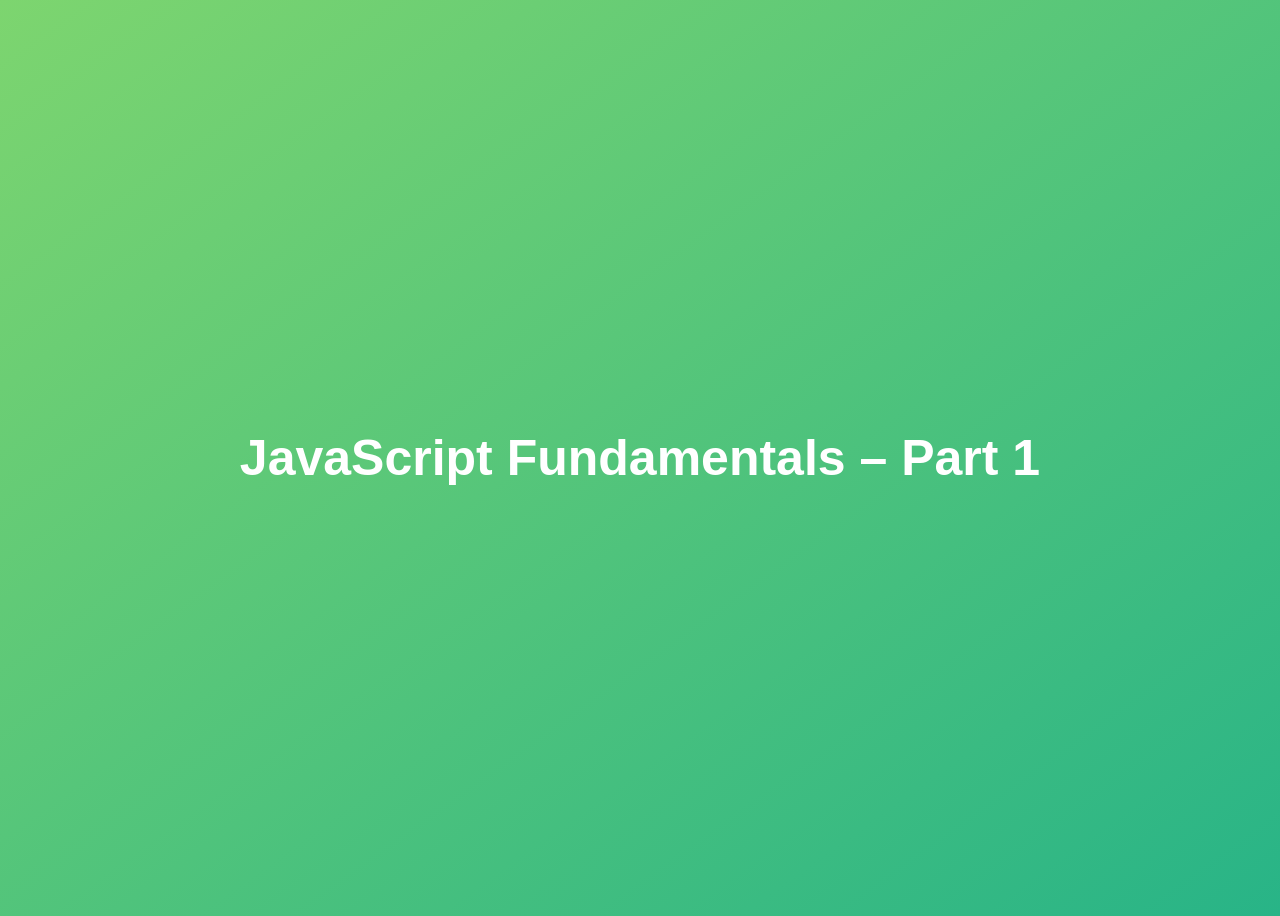
<file: complete-javascript-course-master/01-Fundamentals-Part-1/final/index.html>
<!DOCTYPE html>
<html lang="en">
  <head>
    <meta charset="UTF-8" />
    <meta name="viewport" content="width=device-width, initial-scale=1.0" />
    <meta http-equiv="X-UA-Compatible" content="ie=edge" />
    <title>JavaScript Fundamentals – Part 1</title>
    <style>
      body {
        height: 100vh;
        display: flex;
        align-items: center;
        background: linear-gradient(to top left, #28b487, #7dd56f);
      }
      h1 {
        font-family: sans-serif;
        font-size: 50px;
        line-height: 1.3;
        width: 100%;
        padding: 30px;
        text-align: center;
        color: white;
      }
    </style>
  </head>
  <body>
    <h1>JavaScript Fundamentals – Part 1</h1>

    <script src="script.js"></script>
  </body>
</html>
</file>
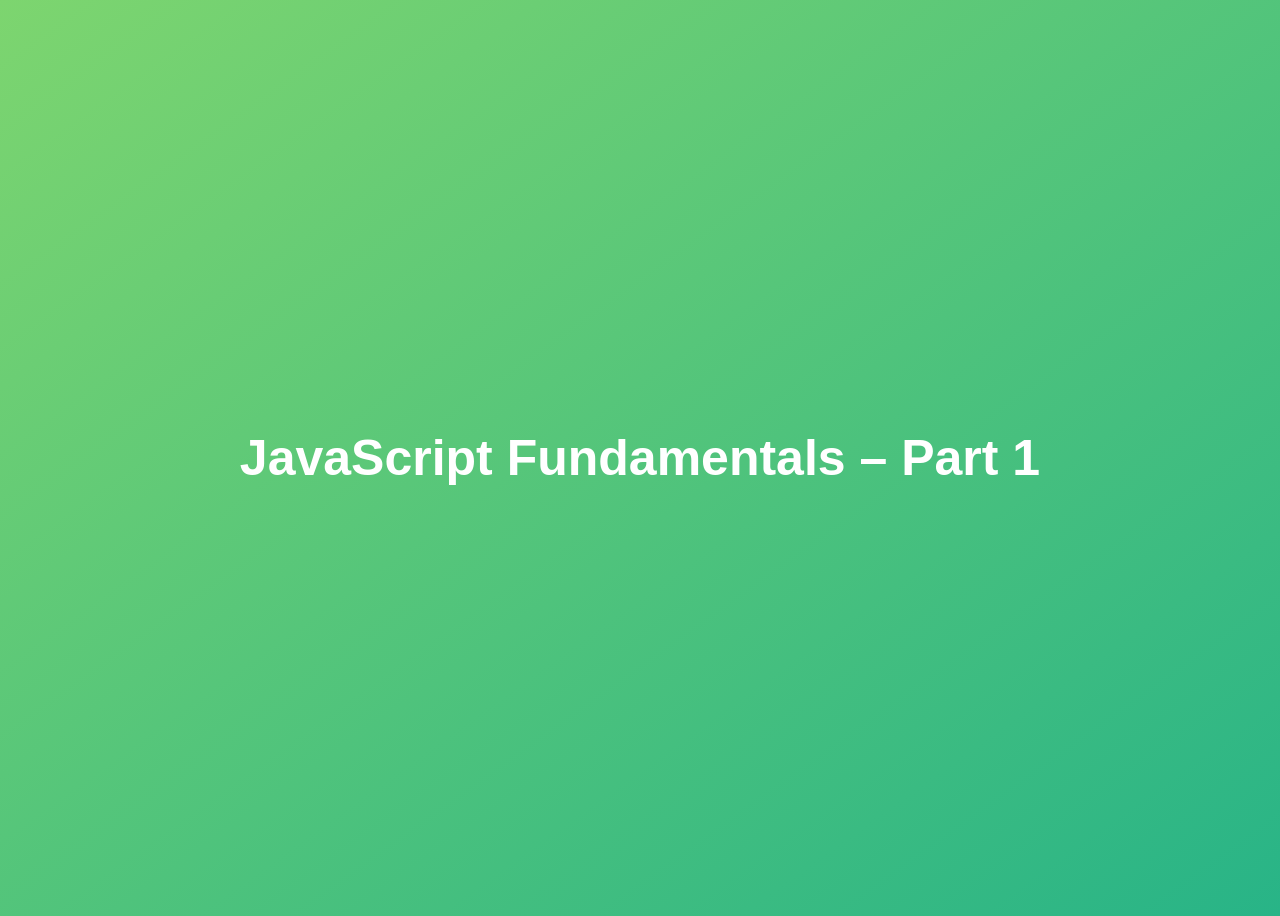
<file: complete-javascript-course-master/01-Fundamentals-Part-1/starter/index.html>
<!doctype html>
<html lang="en">
  <head>
    <meta charset="UTF-8" />
    <meta name="viewport" content="width=device-width, initial-scale=1.0" />
    <meta http-equiv="X-UA-Compatible" content="ie=edge" />
    <title>JavaScript Fundamentals – Part 1</title>
    <style>
      body {
        height: 100vh;
        display: flex;
        align-items: center;
        background: linear-gradient(to top left, #28b487, #7dd56f);
      }
      h1 {
        font-family: sans-serif;
        font-size: 50px;
        line-height: 1.3;
        width: 100%;
        padding: 30px;
        text-align: center;
        color: white;
      }
    </style>

    <!-- <script>
      let js = "amazing";
      if (js === "amazing") alert("JavaScript is FUN!");
      console.log(40 + 8 + 23 - 10);
    </script> -->
  </head>
  <body>
    <h1>JavaScript Fundamentals – Part 1</h1>
    <script src="script.js"></script>
  </body>
</html>
</file>
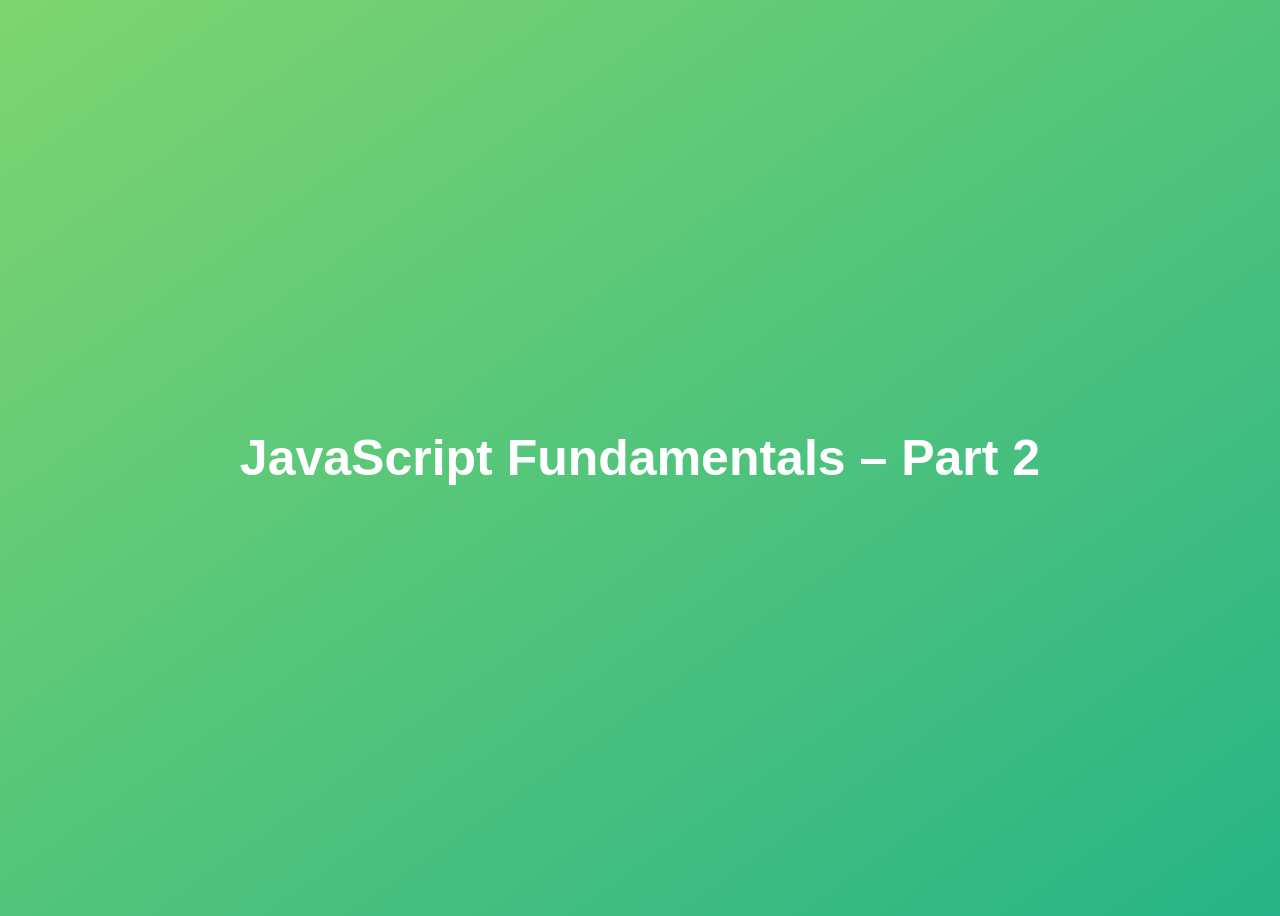
<file: complete-javascript-course-master/02-Fundamentals-Part-2/final/index.html>
<!DOCTYPE html>
<html lang="en">
  <head>
    <meta charset="UTF-8" />
    <meta name="viewport" content="width=device-width, initial-scale=1.0" />
    <meta http-equiv="X-UA-Compatible" content="ie=edge" />
    <title>JavaScript Fundamentals – Part 2</title>
    <style>
      body {
        height: 100vh;
        display: flex;
        align-items: center;
        background: linear-gradient(to top left, #28b487, #7dd56f);
      }
      h1 {
        font-family: sans-serif;
        font-size: 50px;
        line-height: 1.3;
        width: 100%;
        padding: 30px;
        text-align: center;
        color: white;
      }
    </style>
  </head>
  <body>
    <h1>JavaScript Fundamentals – Part 2</h1>
    <script src="script.js"></script>
  </body>
</html>
</file>
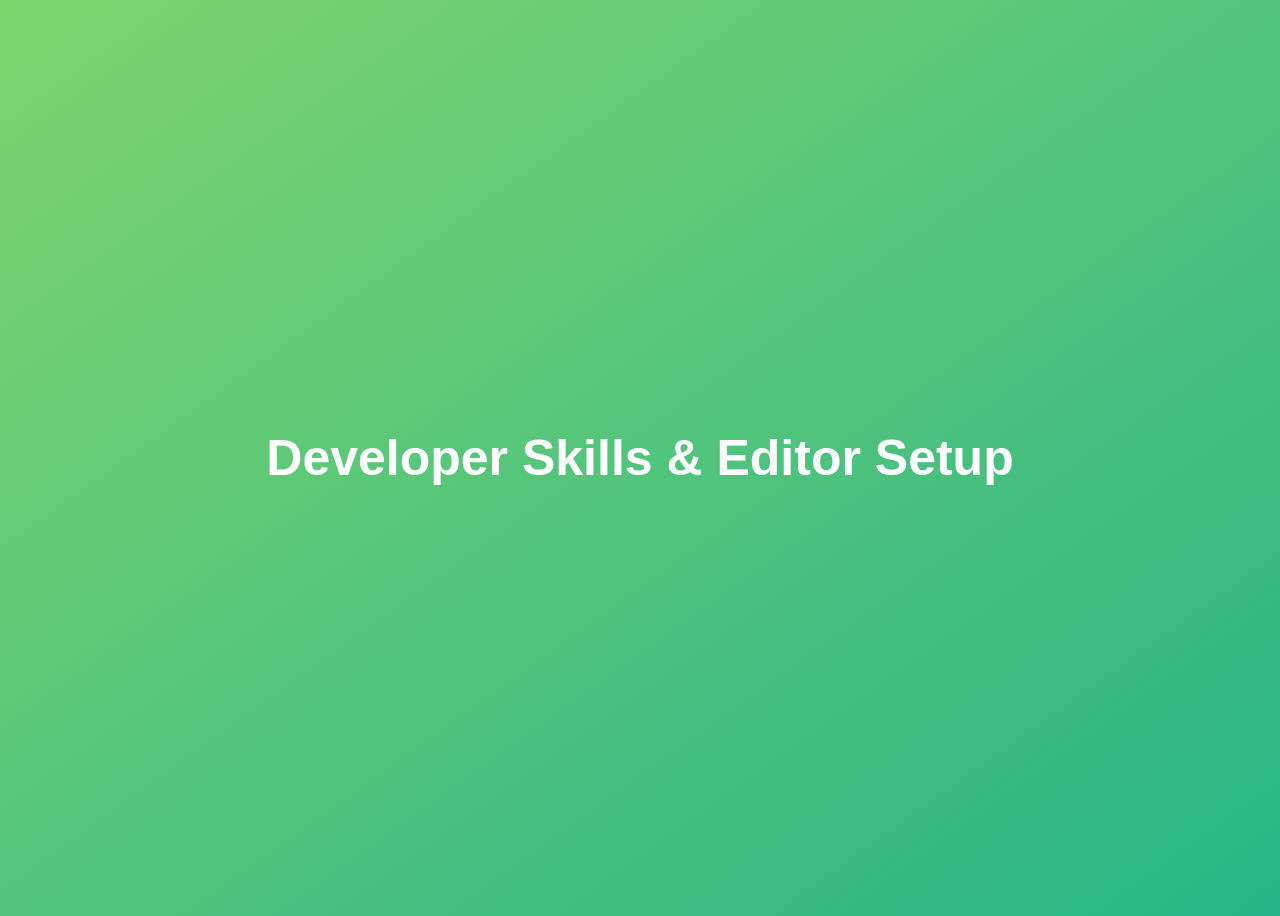
<file: complete-javascript-course-master/03-Developer-Skills/final/index.html>
<!DOCTYPE html>
<html lang="en">
  <head>
    <meta charset="UTF-8" />
    <meta name="viewport" content="width=device-width, initial-scale=1.0" />
    <meta http-equiv="X-UA-Compatible" content="ie=edge" />
    <title>Developer Skills & Editor Setup</title>
    <style>
      body {
        height: 100vh;
        display: flex;
        align-items: center;
        background: linear-gradient(to top left, #28b487, #7dd56f);
      }
      h1 {
        font-family: sans-serif;
        font-size: 50px;
        line-height: 1.3;
        width: 100%;
        padding: 30px;
        text-align: center;
        color: white;
      }
    </style>
  </head>
  <body>
    <h1>Developer Skills & Editor Setup</h1>
    <script src="script.js"></script>
  </body>
</html>
</file>
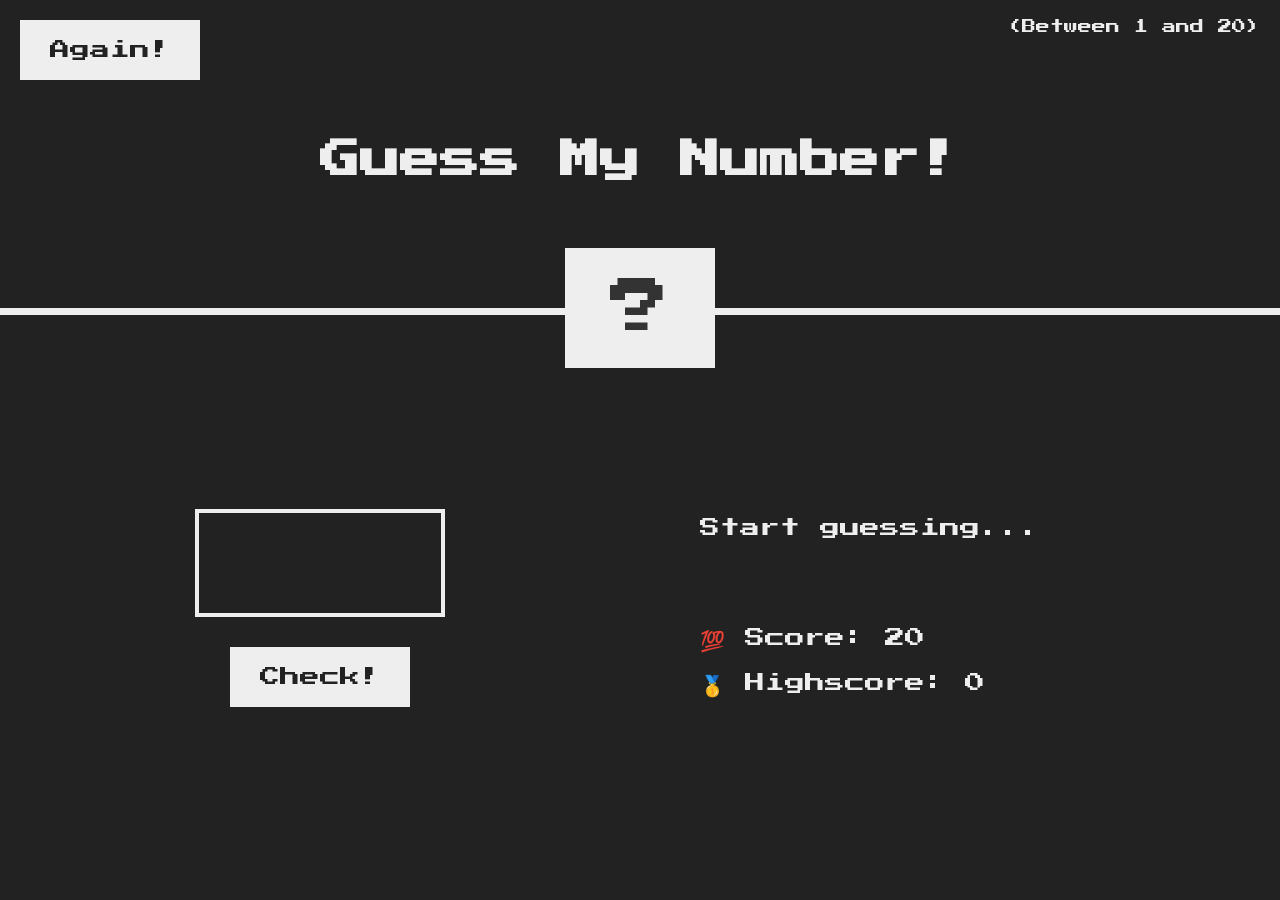
<file: complete-javascript-course-master/05-Guess-My-Number/final/index.html>
<!DOCTYPE html>
<html lang="en">
  <head>
    <meta charset="UTF-8" />
    <meta name="viewport" content="width=device-width, initial-scale=1.0" />
    <meta http-equiv="X-UA-Compatible" content="ie=edge" />
    <link rel="stylesheet" href="style.css" />
    <title>Guess My Number!</title>
  </head>
  <body>
    <header>
      <h1>Guess My Number!</h1>
      <p class="between">(Between 1 and 20)</p>
      <button class="btn again">Again!</button>
      <div class="number">?</div>
    </header>
    <main>
      <section class="left">
        <input type="number" class="guess" />
        <button class="btn check">Check!</button>
      </section>
      <section class="right">
        <p class="message">Start guessing...</p>
        <p class="label-score">💯 Score: <span class="score">20</span></p>
        <p class="label-highscore">
          🥇 Highscore: <span class="highscore">0</span>
        </p>
      </section>
    </main>
    <script src="script.js"></script>
  </body>
</html>
</file>
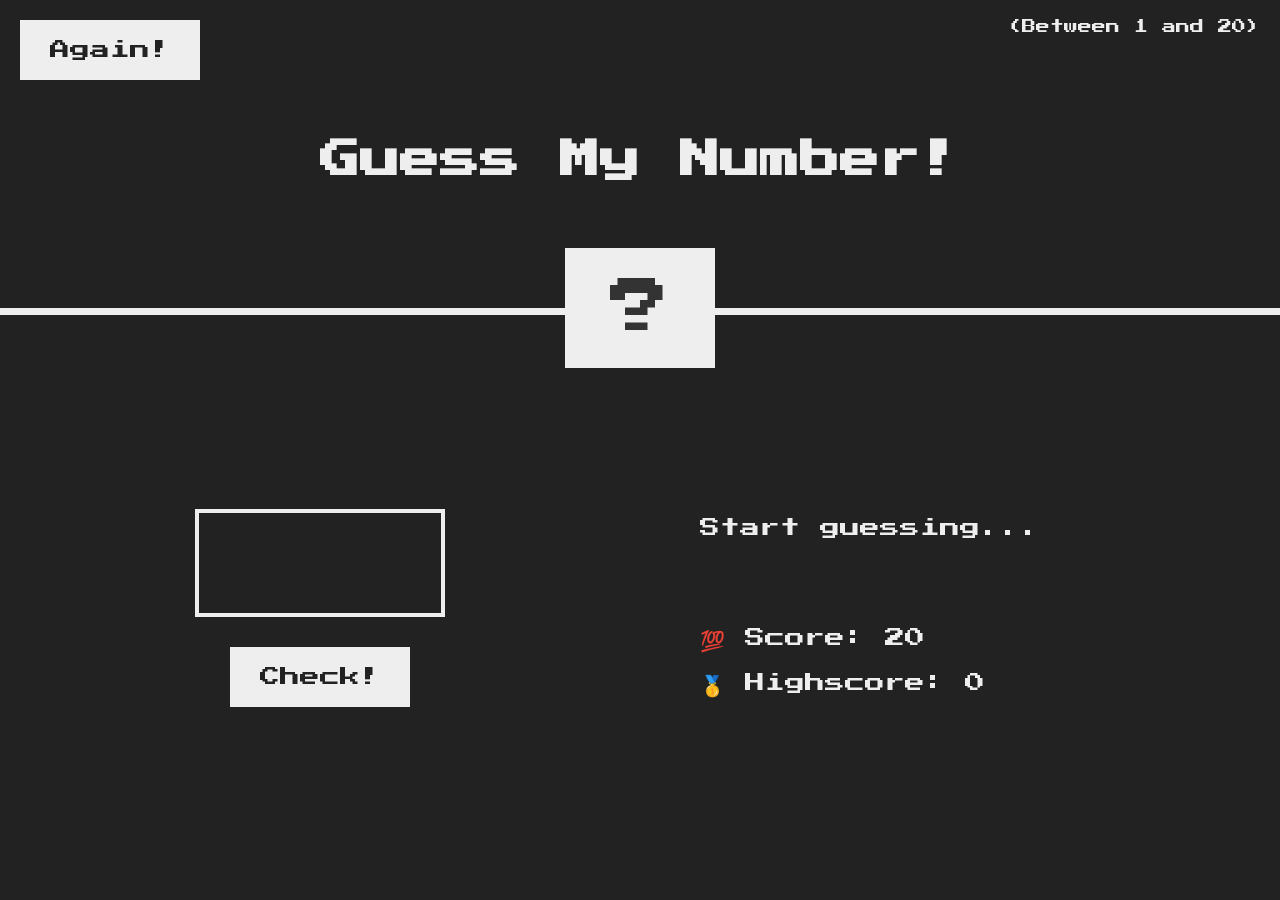
<file: complete-javascript-course-master/05-Guess-My-Number/starter/index.html>
<!doctype html>
<html lang="en">
  <head>
    <meta charset="UTF-8" />
    <meta name="viewport" content="width=device-width, initial-scale=1.0" />
    <meta http-equiv="X-UA-Compatible" content="ie=edge" />
    <link rel="stylesheet" href="style.css" />
    <title>Guess My Number!</title>
  </head>
  <body>
    <header>
      <h1>Guess My Number!</h1>
      <p class="between">(Between 1 and 20)</p>
      <button class="btn again">Again!</button>
      <div class="number">?</div>
    </header>
    <main>
      <section class="left">
        <input type="number" class="guess" />
        <button class="btn check">Check!</button>
      </section>
      <section class="right">
        <p class="message">Start guessing...</p>
        <p class="label-score">💯 Score: <span class="score">20</span></p>
        <p class="label-highscore">
          🥇 Highscore: <span class="highscore">0</span>
        </p>
      </section>
    </main>
    <script src="script.js"></script>
  </body>
</html>
</file>
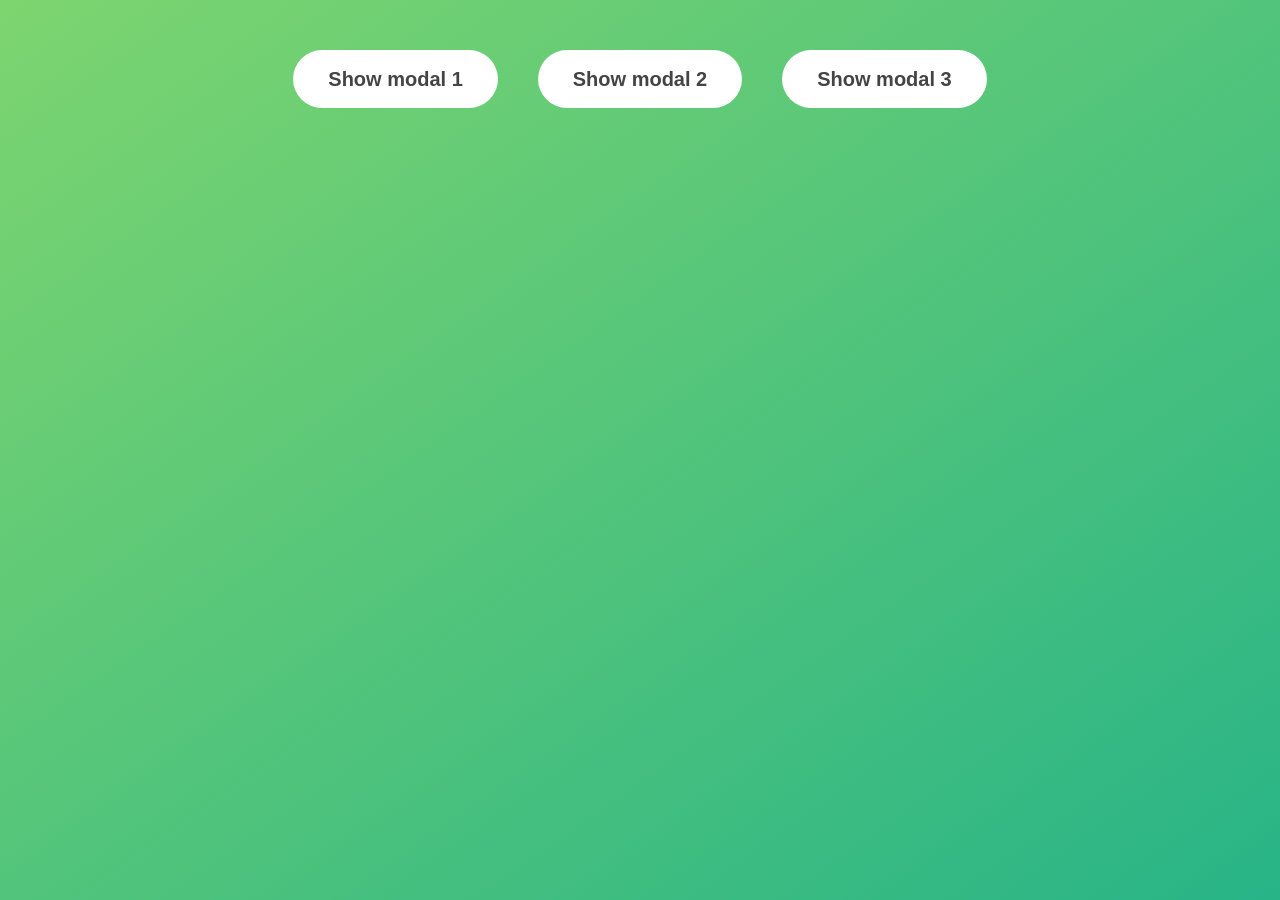
<file: complete-javascript-course-master/06-Modal/final/index.html>
<!DOCTYPE html>
<html lang="en">
  <head>
    <meta charset="UTF-8" />
    <meta name="viewport" content="width=device-width, initial-scale=1.0" />
    <meta http-equiv="X-UA-Compatible" content="ie=edge" />
    <link rel="stylesheet" href="style.css" />
    <title>Modal window</title>
  </head>
  <body>
    <button class="show-modal">Show modal 1</button>
    <button class="show-modal">Show modal 2</button>
    <button class="show-modal">Show modal 3</button>

    <div class="modal hidden">
      <button class="close-modal">&times;</button>
      <h1>I'm a modal window 😍</h1>
      <p>
        Lorem ipsum dolor sit amet, consectetur adipisicing elit, sed do eiusmod
        tempor incididunt ut labore et dolore magna aliqua. Ut enim ad minim
        veniam, quis nostrud exercitation ullamco laboris nisi ut aliquip ex ea
        commodo consequat. Duis aute irure dolor in reprehenderit in voluptate
        velit esse cillum dolore eu fugiat nulla pariatur. Excepteur sint
        occaecat cupidatat non proident, sunt in culpa qui officia deserunt
        mollit anim id est laborum.
      </p>
    </div>
    <div class="overlay hidden"></div>

    <script src="script.js"></script>
  </body>
</html>
</file>
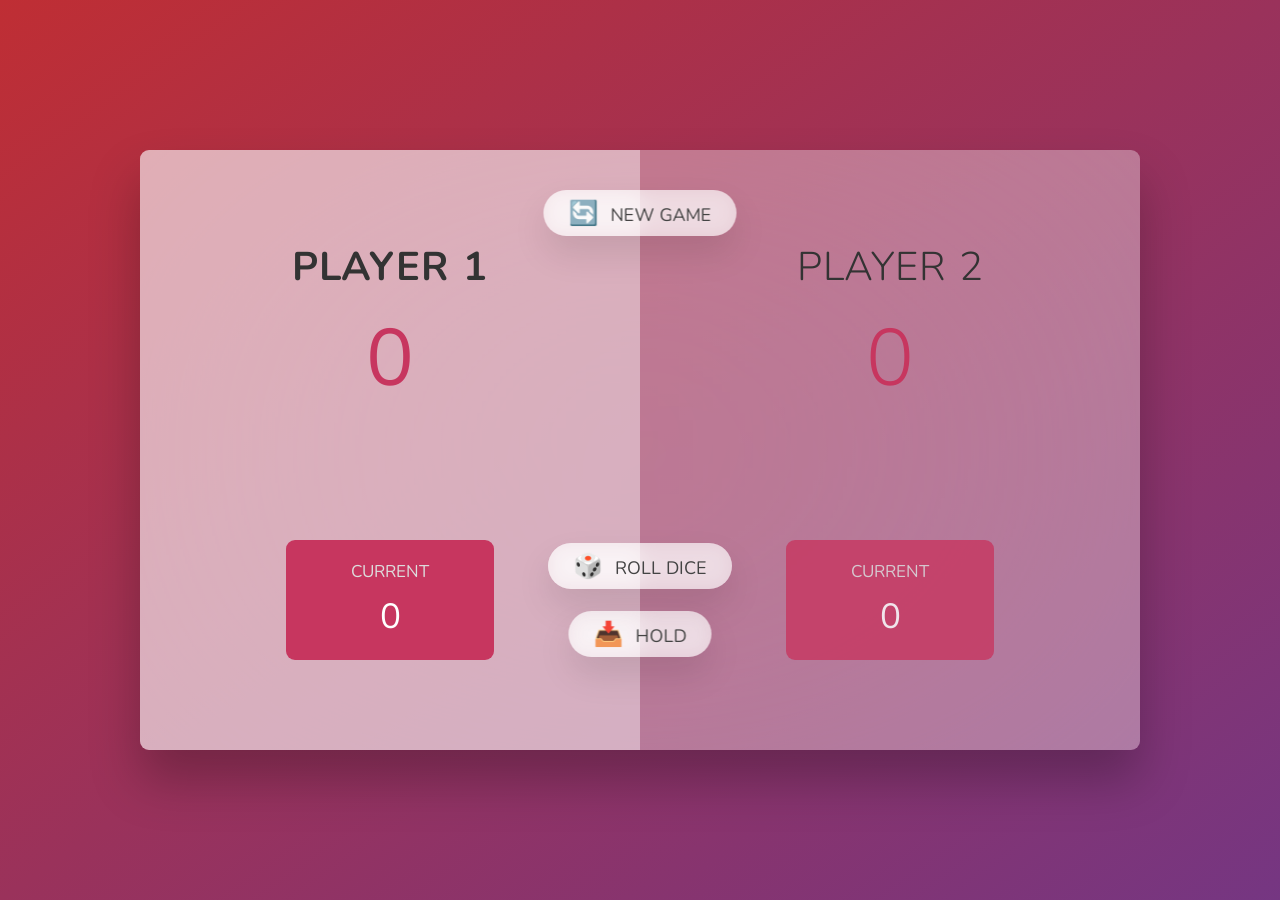
<file: complete-javascript-course-master/07-Pig-Game/final/index.html>
<!DOCTYPE html>
<html lang="en">
  <head>
    <meta charset="UTF-8" />
    <meta name="viewport" content="width=device-width, initial-scale=1.0" />
    <meta http-equiv="X-UA-Compatible" content="ie=edge" />
    <link rel="stylesheet" href="style.css" />
    <title>Pig Game</title>
  </head>
  <body>
    <main>
      <section class="player player--0 player--active">
        <h2 class="name" id="name--0">Player 1</h2>
        <p class="score" id="score--0">43</p>
        <div class="current">
          <p class="current-label">Current</p>
          <p class="current-score" id="current--0">0</p>
        </div>
      </section>
      <section class="player player--1">
        <h2 class="name" id="name--1">Player 2</h2>
        <p class="score" id="score--1">24</p>
        <div class="current">
          <p class="current-label">Current</p>
          <p class="current-score" id="current--1">0</p>
        </div>
      </section>

      <img src="dice-5.png" alt="Playing dice" class="dice" />
      <button class="btn btn--new">🔄 New game</button>
      <button class="btn btn--roll">🎲 Roll dice</button>
      <button class="btn btn--hold">📥 Hold</button>
    </main>
    <script src="script.js"></script>
  </body>
</html>
</file>
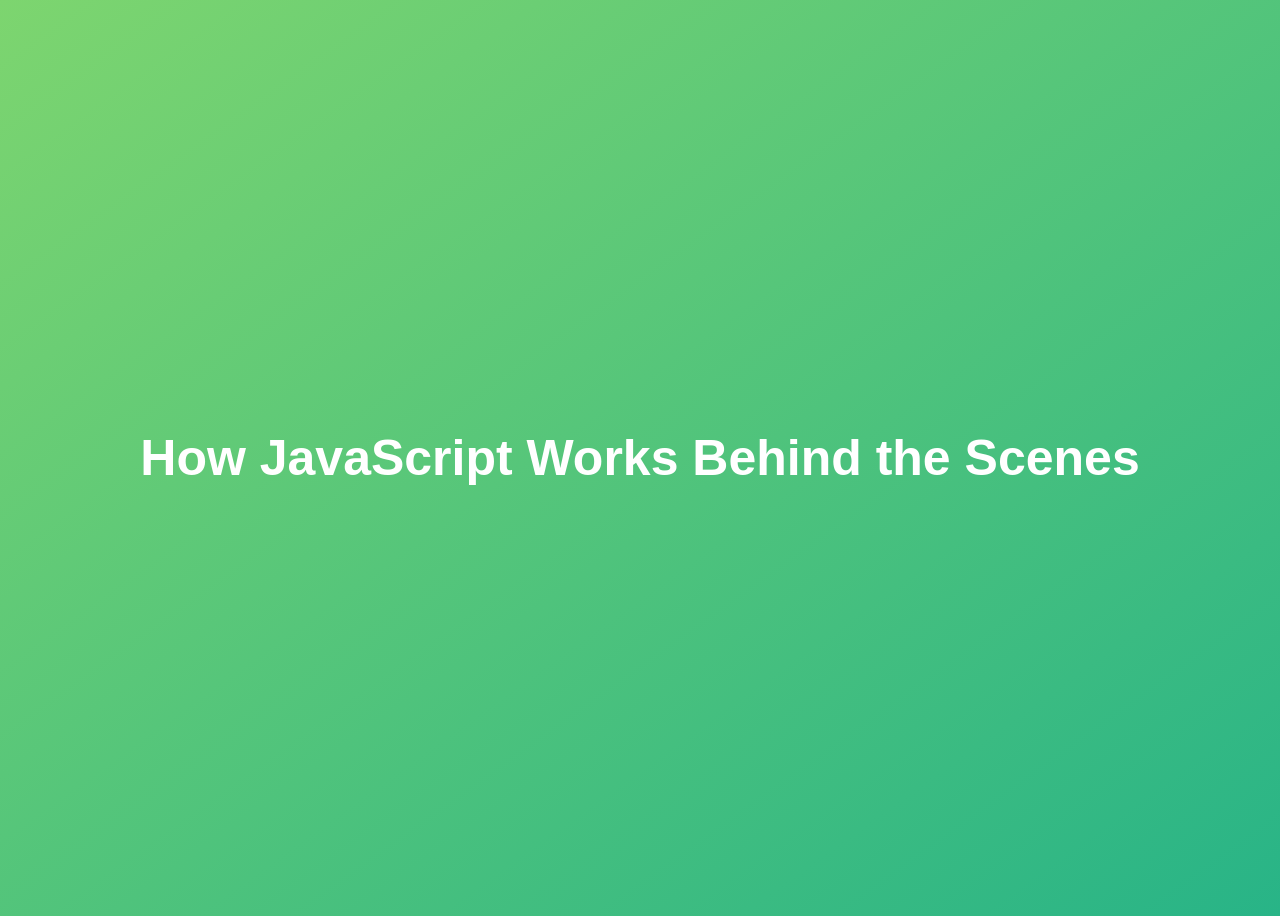
<file: complete-javascript-course-master/08-Behind-the-Scenes/final/index.html>
<!DOCTYPE html>
<html lang="en">
  <head>
    <meta charset="UTF-8" />
    <meta name="viewport" content="width=device-width, initial-scale=1.0" />
    <meta http-equiv="X-UA-Compatible" content="ie=edge" />
    <title>How JavaScript Works Behind the Scenes</title>
    <style>
      body {
        height: 100vh;
        display: flex;
        align-items: center;
        background: linear-gradient(to top left, #28b487, #7dd56f);
      }
      h1 {
        font-family: sans-serif;
        font-size: 50px;
        line-height: 1.3;
        width: 100%;
        padding: 30px;
        text-align: center;
        color: white;
      }
    </style>
  </head>
  <body>
    <h1>How JavaScript Works Behind the Scenes</h1>
    <script src="script.js"></script>
  </body>
</html>
</file>
<file: complete-javascript-course-master/05-Guess-My-Number/final/style.css>
@import url('https://fonts.googleapis.com/css?family=Press+Start+2P&display=swap');

* {
  margin: 0;
  padding: 0;
  box-sizing: inherit;
}

html {
  font-size: 62.5%;
  box-sizing: border-box;
}

body {
  font-family: 'Press Start 2P', sans-serif;
  color: #eee;
  background-color: #222;
  /* background-color: #60b347; */
}

/* LAYOUT */
header {
  position: relative;
  height: 35vh;
  border-bottom: 7px solid #eee;
}

main {
  height: 65vh;
  color: #eee;
  display: flex;
  align-items: center;
  justify-content: space-around;
}

.left {
  width: 52rem;
  display: flex;
  flex-direction: column;
  align-items: center;
}

.right {
  width: 52rem;
  font-size: 2rem;
}

/* ELEMENTS STYLE */
h1 {
  font-size: 4rem;
  text-align: center;
  position: absolute;
  width: 100%;
  top: 52%;
  left: 50%;
  transform: translate(-50%, -50%);
}

.number {
  background: #eee;
  color: #333;
  font-size: 6rem;
  width: 15rem;
  padding: 3rem 0rem;
  text-align: center;
  position: absolute;
  bottom: 0;
  left: 50%;
  transform: translate(-50%, 50%);
}

.between {
  font-size: 1.4rem;
  position: absolute;
  top: 2rem;
  right: 2rem;
}

.again {
  position: absolute;
  top: 2rem;
  left: 2rem;
}

.guess {
  background: none;
  border: 4px solid #eee;
  font-family: inherit;
  color: inherit;
  font-size: 5rem;
  padding: 2.5rem;
  width: 25rem;
  text-align: center;
  display: block;
  margin-bottom: 3rem;
}

.btn {
  border: none;
  background-color: #eee;
  color: #222;
  font-size: 2rem;
  font-family: inherit;
  padding: 2rem 3rem;
  cursor: pointer;
}

.btn:hover {
  background-color: #ccc;
}

.message {
  margin-bottom: 8rem;
  height: 3rem;
}

.label-score {
  margin-bottom: 2rem;
}
</file>
<file: complete-javascript-course-master/05-Guess-My-Number/starter/style.css>
@import url('https://fonts.googleapis.com/css?family=Press+Start+2P&display=swap');

* {
  margin: 0;
  padding: 0;
  box-sizing: inherit;
}

html {
  font-size: 62.5%;
  box-sizing: border-box;
}

body {
  font-family: 'Press Start 2P', sans-serif;
  color: #eee;
  background-color: #222;
  /* background-color: #60b347; */
}

/* LAYOUT */
header {
  position: relative;
  height: 35vh;
  border-bottom: 7px solid #eee;
}

main {
  height: 65vh;
  color: #eee;
  display: flex;
  align-items: center;
  justify-content: space-around;
}

.left {
  width: 52rem;
  display: flex;
  flex-direction: column;
  align-items: center;
}

.right {
  width: 52rem;
  font-size: 2rem;
}

/* ELEMENTS STYLE */
h1 {
  font-size: 4rem;
  text-align: center;
  position: absolute;
  width: 100%;
  top: 52%;
  left: 50%;
  transform: translate(-50%, -50%);
}

.number {
  background: #eee;
  color: #333;
  font-size: 6rem;
  width: 15rem;
  padding: 3rem 0rem;
  text-align: center;
  position: absolute;
  bottom: 0;
  left: 50%;
  transform: translate(-50%, 50%);
}

.between {
  font-size: 1.4rem;
  position: absolute;
  top: 2rem;
  right: 2rem;
}

.again {
  position: absolute;
  top: 2rem;
  left: 2rem;
}

.guess {
  background: none;
  border: 4px solid #eee;
  font-family: inherit;
  color: inherit;
  font-size: 5rem;
  padding: 2.5rem;
  width: 25rem;
  text-align: center;
  display: block;
  margin-bottom: 3rem;
}

.btn {
  border: none;
  background-color: #eee;
  color: #222;
  font-size: 2rem;
  font-family: inherit;
  padding: 2rem 3rem;
  cursor: pointer;
}

.btn:hover {
  background-color: #ccc;
}

.message {
  margin-bottom: 8rem;
  height: 3rem;
}

.label-score {
  margin-bottom: 2rem;
}
</file>
<file: complete-javascript-course-master/06-Modal/final/style.css>
* {
  margin: 0;
  padding: 0;
  box-sizing: inherit;
}

html {
  font-size: 62.5%;
  box-sizing: border-box;
}

body {
  font-family: sans-serif;
  color: #333;
  line-height: 1.5;
  height: 100vh;
  position: relative;
  display: flex;
  align-items: flex-start;
  justify-content: center;
  background: linear-gradient(to top left, #28b487, #7dd56f);
}

.show-modal {
  font-size: 2rem;
  font-weight: 600;
  padding: 1.75rem 3.5rem;
  margin: 5rem 2rem;
  border: none;
  background-color: #fff;
  color: #444;
  border-radius: 10rem;
  cursor: pointer;
}

.close-modal {
  position: absolute;
  top: 1.2rem;
  right: 2rem;
  font-size: 5rem;
  color: #333;
  cursor: pointer;
  border: none;
  background: none;
}

h1 {
  font-size: 2.5rem;
  margin-bottom: 2rem;
}

p {
  font-size: 1.8rem;
}

/* -------------------------- */
/* CLASSES TO MAKE MODAL WORK */
.hidden {
  display: none;
}

.modal {
  position: absolute;
  top: 50%;
  left: 50%;
  transform: translate(-50%, -50%);
  width: 70%;

  background-color: white;
  padding: 6rem;
  border-radius: 5px;
  box-shadow: 0 3rem 5rem rgba(0, 0, 0, 0.3);
  z-index: 10;
}

.overlay {
  position: absolute;
  top: 0;
  left: 0;
  width: 100%;
  height: 100%;
  background-color: rgba(0, 0, 0, 0.6);
  backdrop-filter: blur(3px);
  z-index: 5;
}
</file>
<file: complete-javascript-course-master/07-Pig-Game/final/style.css>
@import url('https://fonts.googleapis.com/css2?family=Nunito&display=swap');

* {
  margin: 0;
  padding: 0;
  box-sizing: inherit;
}

html {
  font-size: 62.5%;
  box-sizing: border-box;
}

body {
  font-family: 'Nunito', sans-serif;
  font-weight: 400;
  height: 100vh;
  color: #333;
  background-image: linear-gradient(to top left, #753682 0%, #bf2e34 100%);
  display: flex;
  align-items: center;
  justify-content: center;
}

/* LAYOUT */
main {
  position: relative;
  width: 100rem;
  height: 60rem;
  background-color: rgba(255, 255, 255, 0.35);
  backdrop-filter: blur(200px);
  filter: blur();
  box-shadow: 0 3rem 5rem rgba(0, 0, 0, 0.25);
  border-radius: 9px;
  overflow: hidden;
  display: flex;
}

.player {
  flex: 50%;
  padding: 9rem;
  display: flex;
  flex-direction: column;
  align-items: center;
  transition: all 0.75s;
}

/* ELEMENTS */
.name {
  position: relative;
  font-size: 4rem;
  text-transform: uppercase;
  letter-spacing: 1px;
  word-spacing: 2px;
  font-weight: 300;
  margin-bottom: 1rem;
}

.score {
  font-size: 8rem;
  font-weight: 300;
  color: #c7365f;
  margin-bottom: auto;
}

.player--active {
  background-color: rgba(255, 255, 255, 0.4);
}
.player--active .name {
  font-weight: 700;
}
.player--active .score {
  font-weight: 400;
}

.player--active .current {
  opacity: 1;
}

.current {
  background-color: #c7365f;
  opacity: 0.8;
  border-radius: 9px;
  color: #fff;
  width: 65%;
  padding: 2rem;
  text-align: center;
  transition: all 0.75s;
}

.current-label {
  text-transform: uppercase;
  margin-bottom: 1rem;
  font-size: 1.7rem;
  color: #ddd;
}

.current-score {
  font-size: 3.5rem;
}

/* ABSOLUTE POSITIONED ELEMENTS */
.btn {
  position: absolute;
  left: 50%;
  transform: translateX(-50%);
  color: #444;
  background: none;
  border: none;
  font-family: inherit;
  font-size: 1.8rem;
  text-transform: uppercase;
  cursor: pointer;
  font-weight: 400;
  transition: all 0.2s;

  background-color: white;
  background-color: rgba(255, 255, 255, 0.6);
  backdrop-filter: blur(10px);

  padding: 0.7rem 2.5rem;
  border-radius: 50rem;
  box-shadow: 0 1.75rem 3.5rem rgba(0, 0, 0, 0.1);
}

.btn::first-letter {
  font-size: 2.4rem;
  display: inline-block;
  margin-right: 0.7rem;
}

.btn--new {
  top: 4rem;
}
.btn--roll {
  top: 39.3rem;
}
.btn--hold {
  top: 46.1rem;
}

.btn:active {
  transform: translate(-50%, 3px);
  box-shadow: 0 1rem 2rem rgba(0, 0, 0, 0.15);
}

.btn:focus {
  outline: none;
}

.dice {
  position: absolute;
  left: 50%;
  top: 16.5rem;
  transform: translateX(-50%);
  height: 10rem;
  box-shadow: 0 2rem 5rem rgba(0, 0, 0, 0.2);
}

.player--winner {
  background-color: #2f2f2f;
}

.player--winner .name {
  font-weight: 700;
  color: #c7365f;
}

.hidden {
  display: none;
}
</file>
